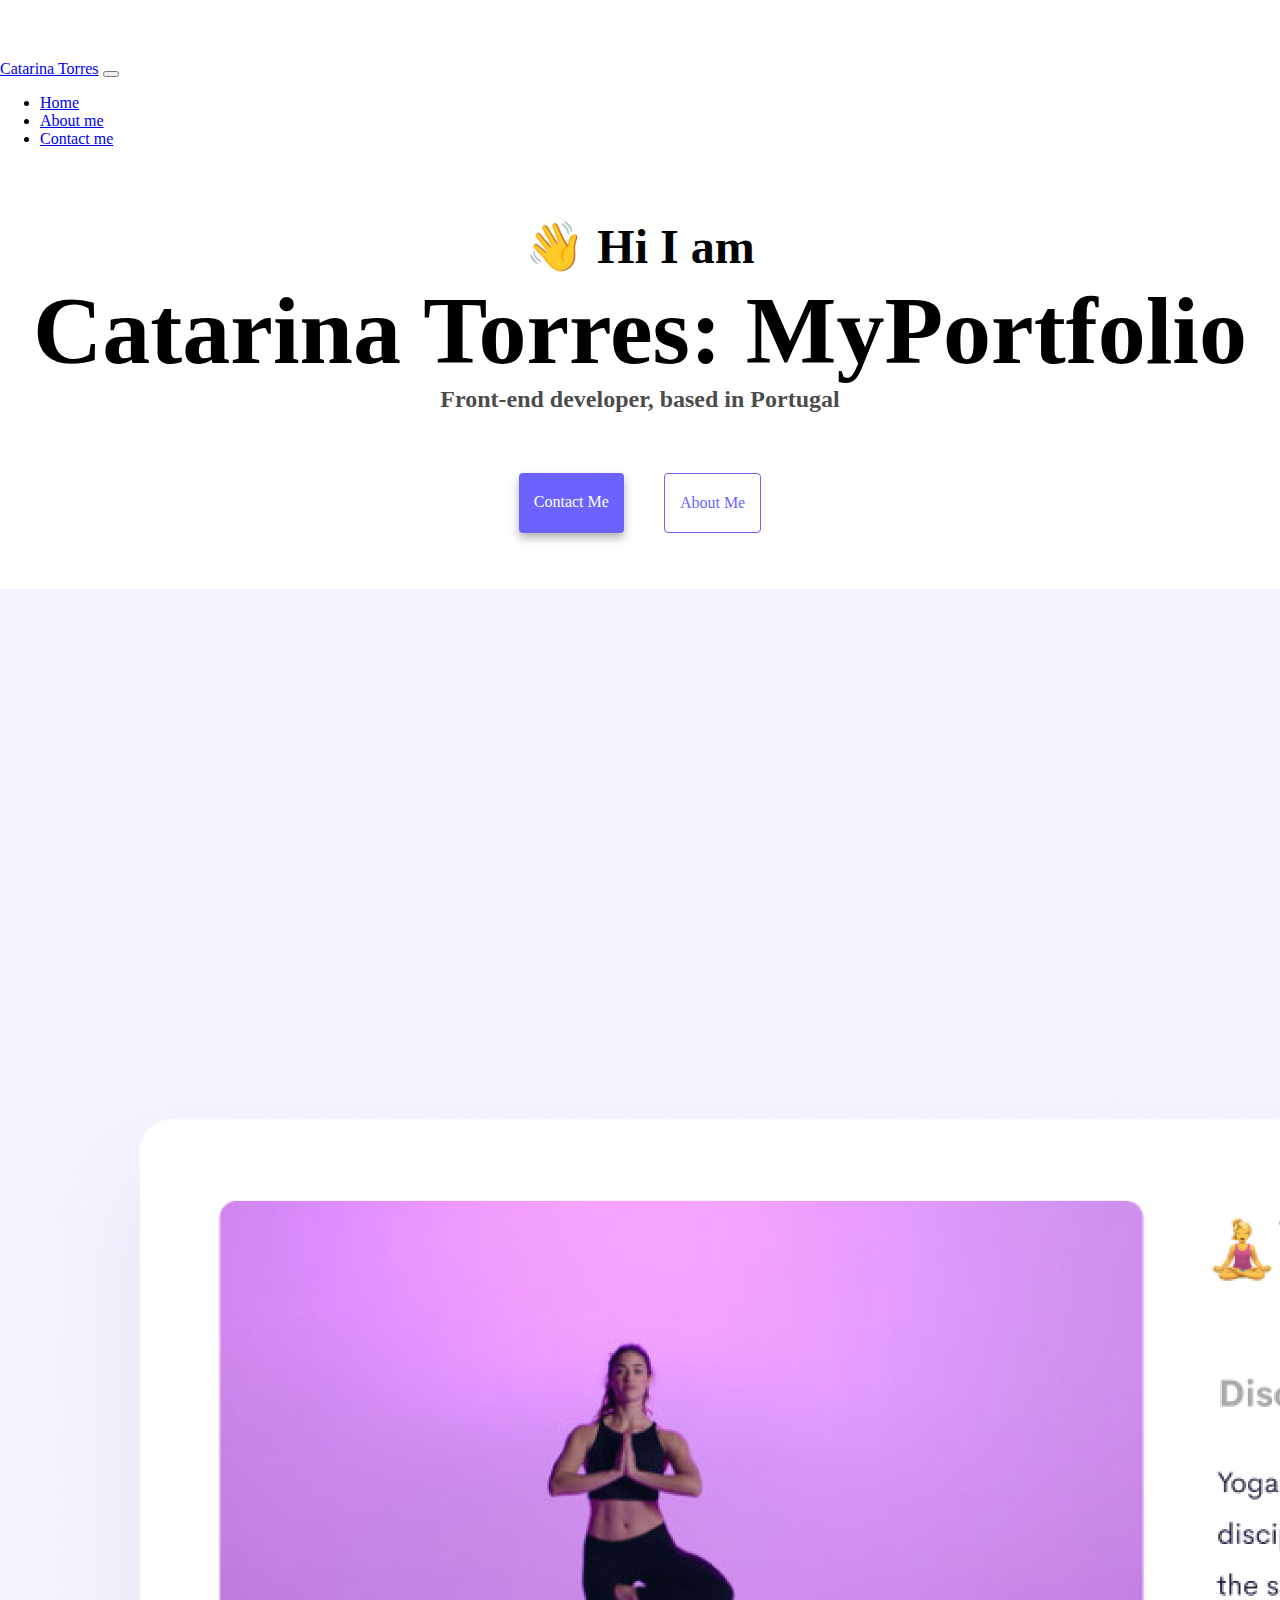
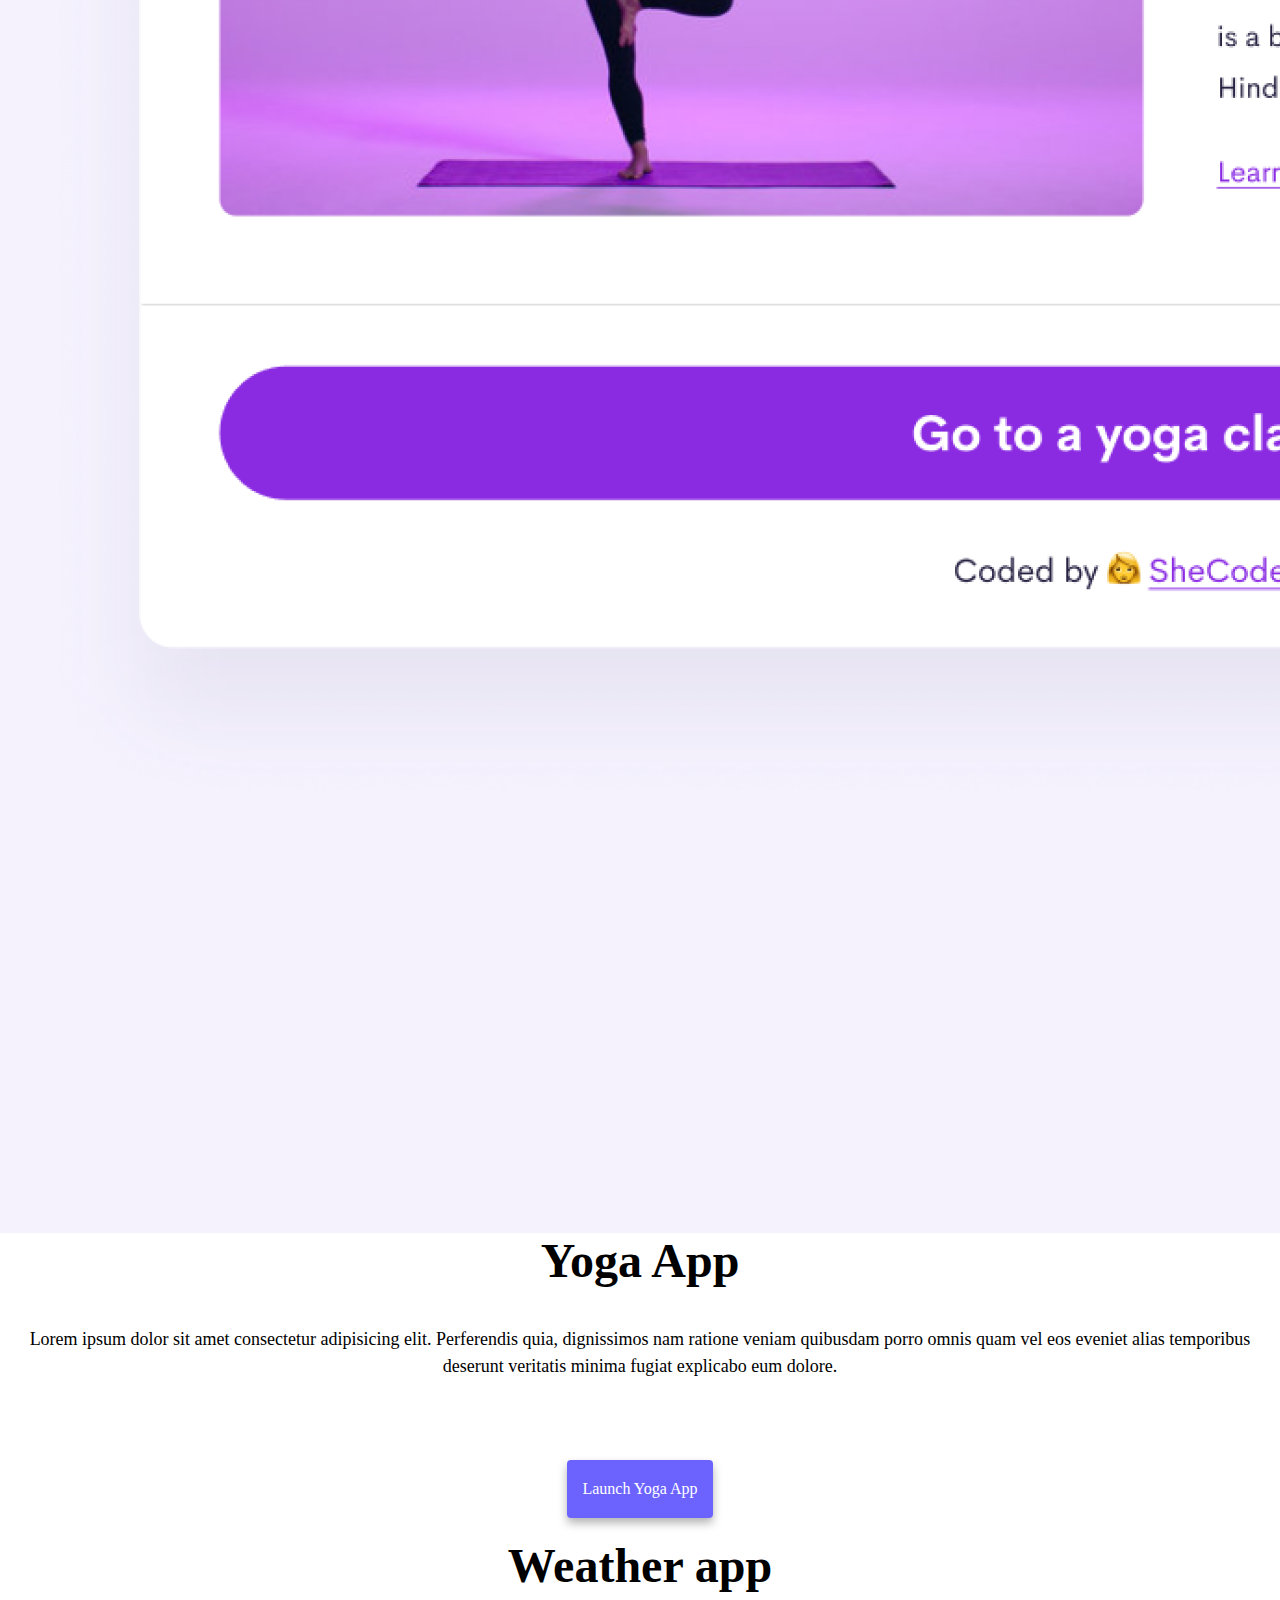
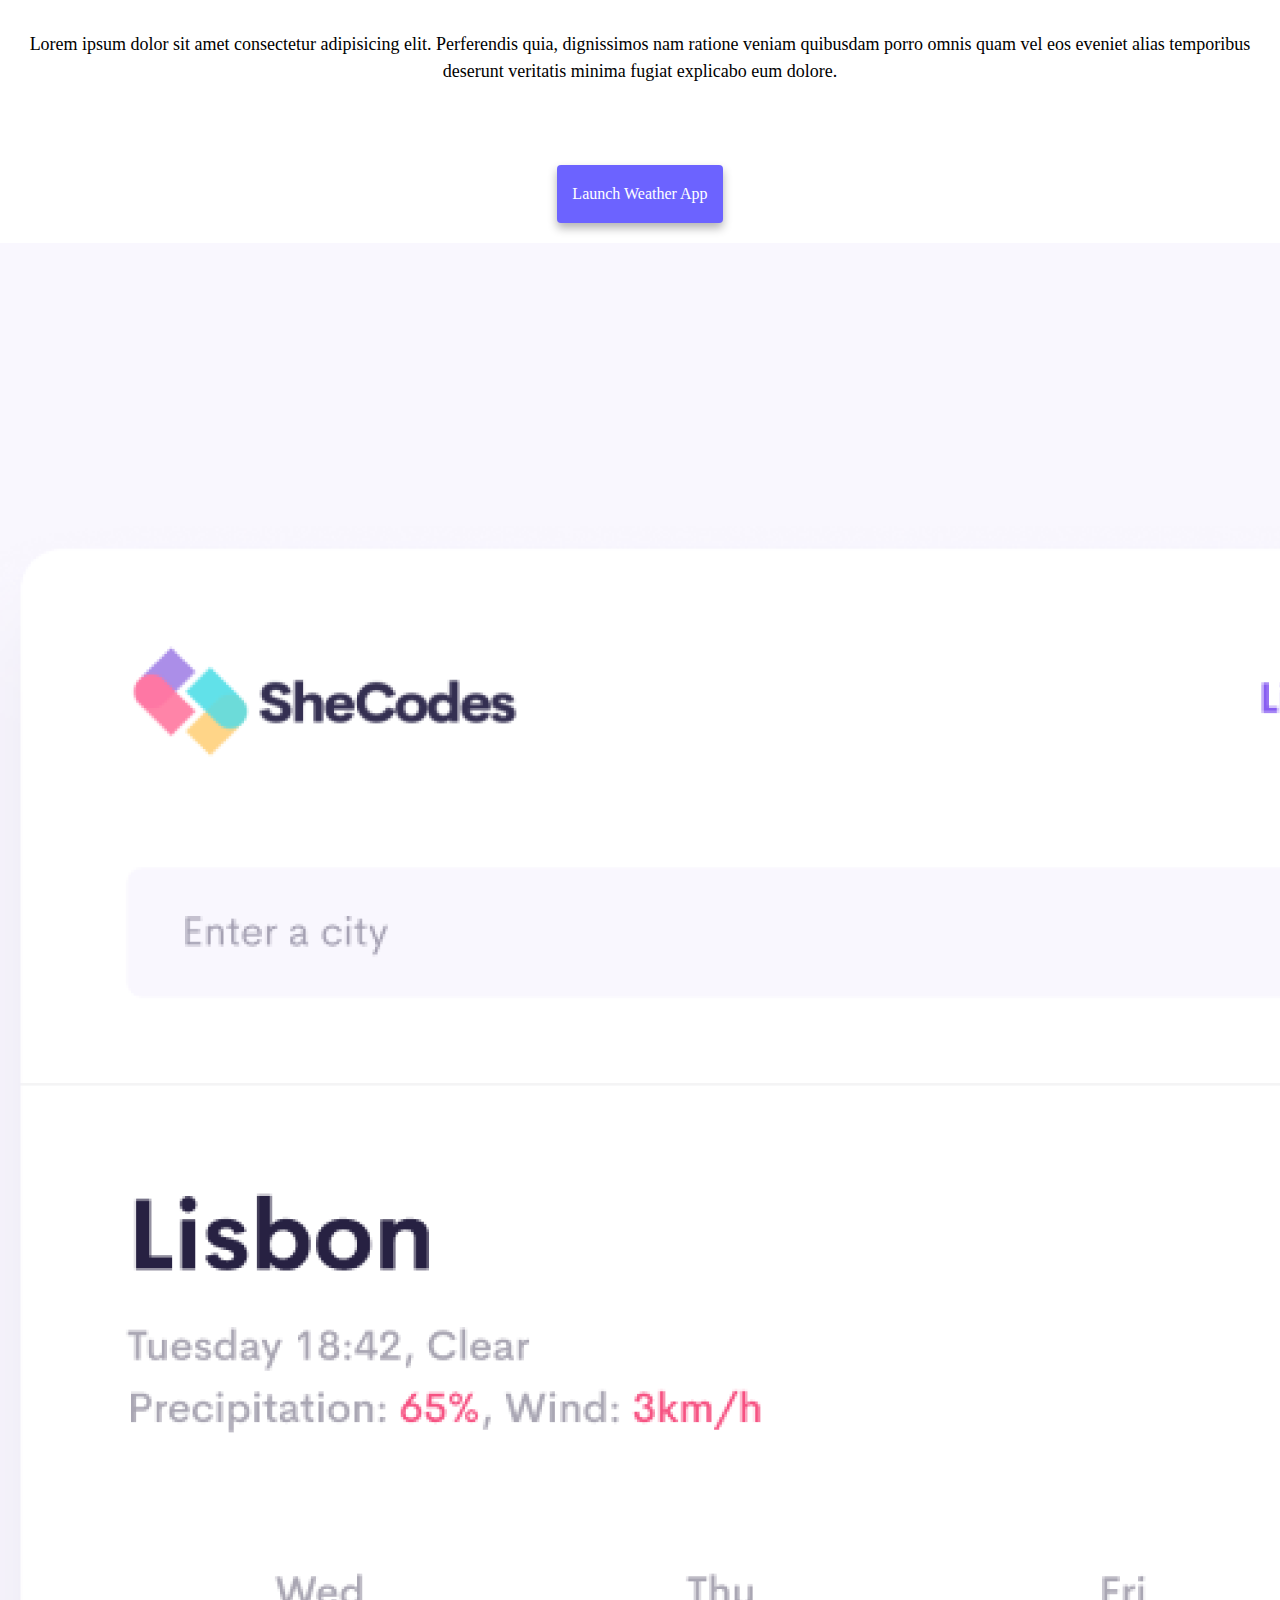
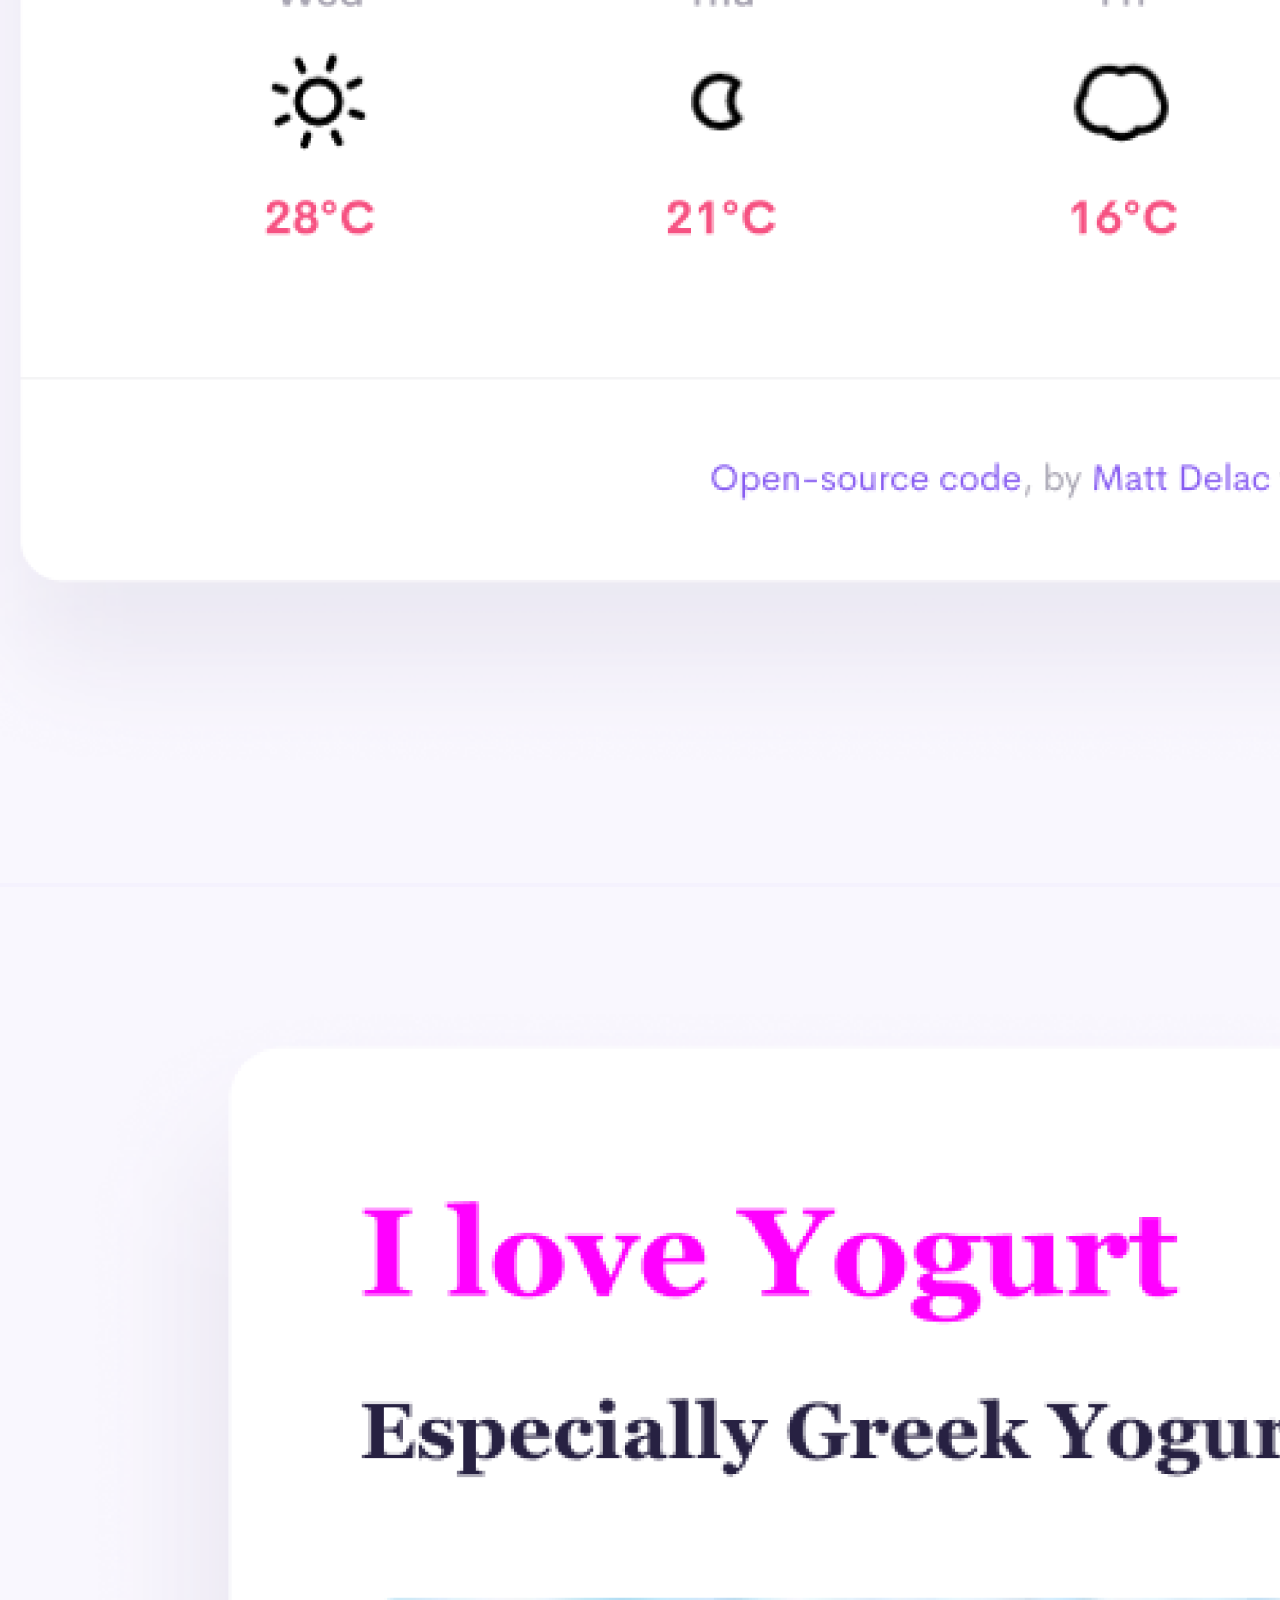
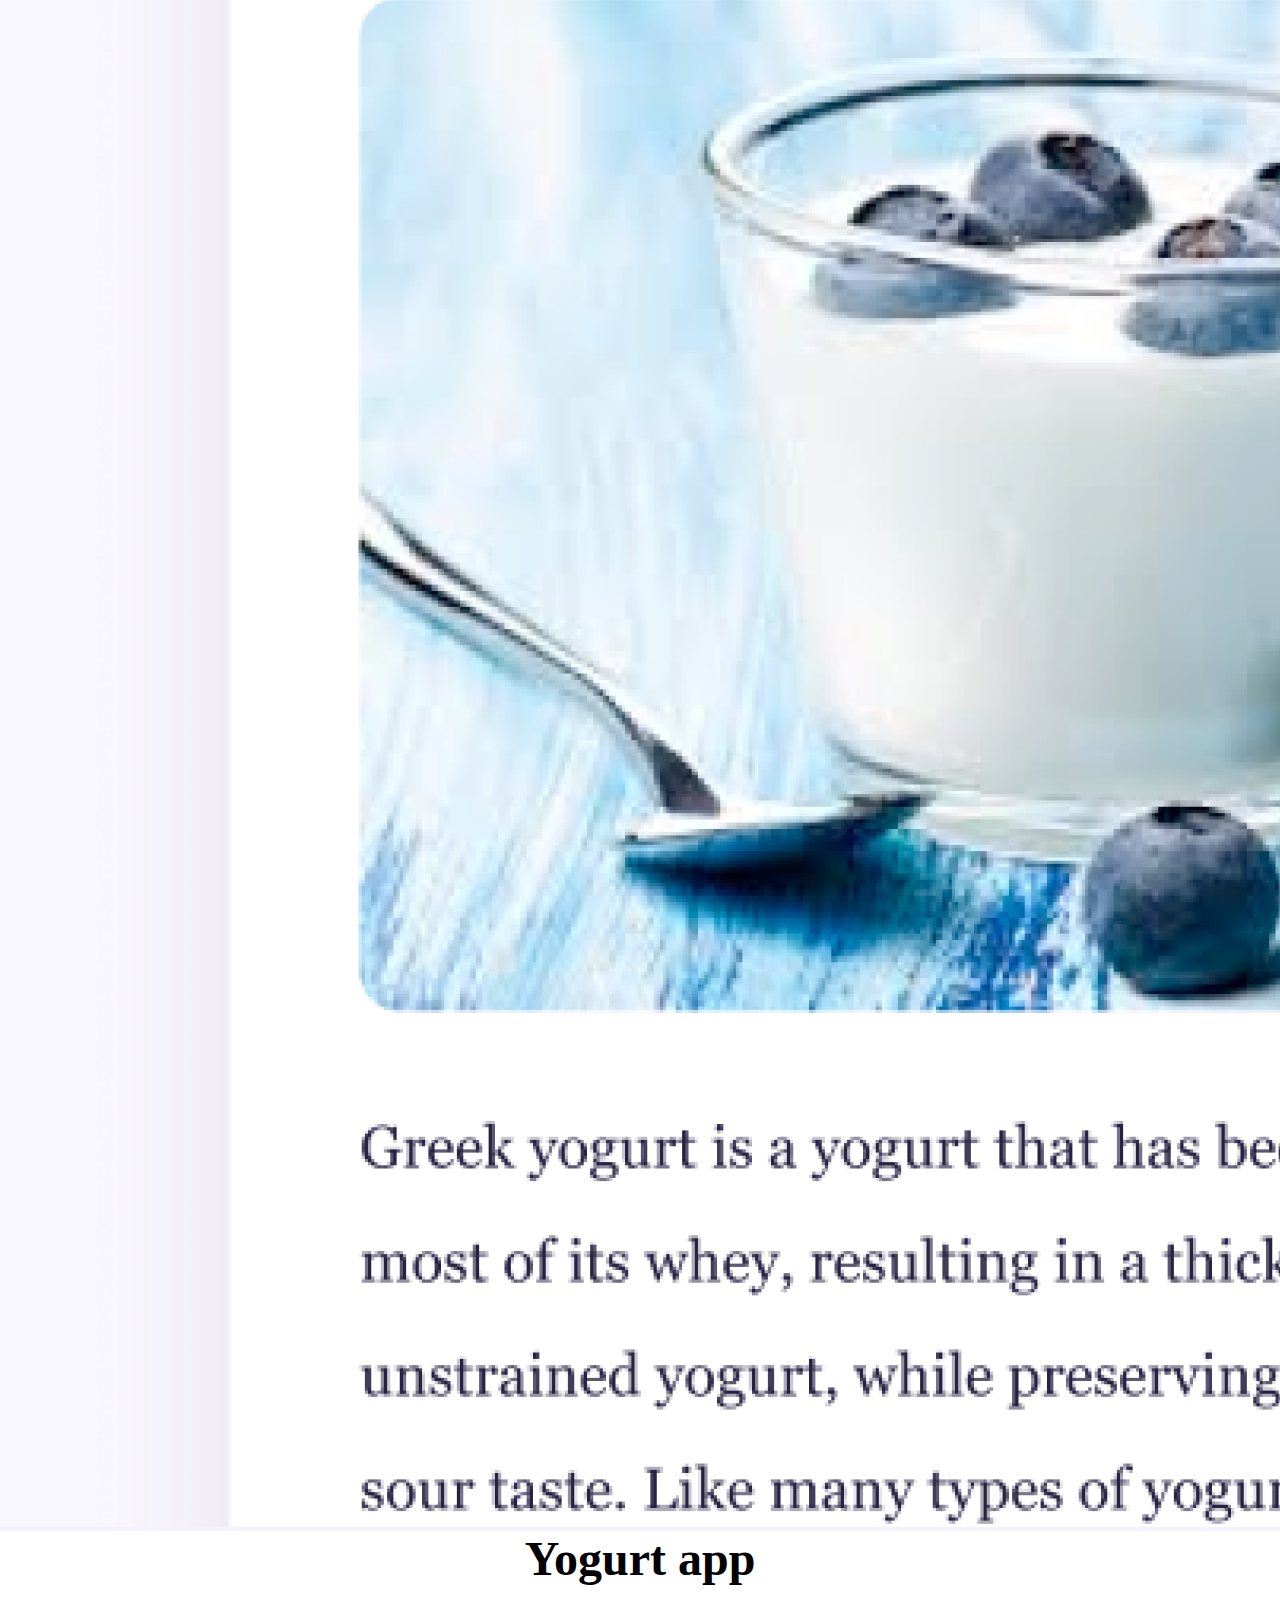
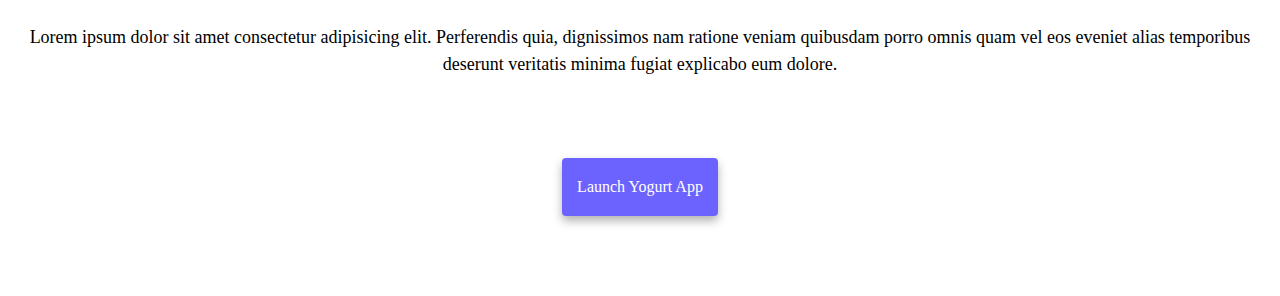
<file: index.html>
<!DOCTYPE html>
<html lang="en">

<head>
    <meta charset="UTF-8" />
    <meta http-equiv="X-UA-Compatible" content="IE=edge" />
    <meta name="viewport" content="width=device-width, initial-scale=1.0" />
    <meta name="description" content="Portofolio app's & inspiration by portuguese developer, Catarina Torres" />
    <title>Catarina Torres: My.Portfolio</title>
    <link href="https://cdn.jsdelivr.net/npm/bootstrap@5.1.0/dist/css/bootstrap.min.css" rel="stylesheet" integrity="sha384-KyZXEAg3QhqLMpG8r+8fhAXLRk2vvoC2f3B09zVXn8CA5QIVfZOJ3BCsw2P0p/We" crossorigin="anonymous" />
    <link rel="stylesheet" href="src/styles.css" />
</head>

<body>
    <nav class="navbar navbar-expand-lg navbar-light bg-light fixed-top">
        <div class="container-fluid">
            <a class="navbar-brand" href="/" title="Home">Catarina Torres</a>
            <button class="navbar-toggler" type="button" data-bs-toggle="collapse" data-bs-target="#navbarSupportedContent" aria-controls="navbarSupportedContent" aria-expanded="false" aria-label="Toggle navigation">
          <span class="navbar-toggler-icon"></span>
        </button>
            <div class="collapse navbar-collapse" id="navbarSupportedContent">
                <ul class="navbar-nav me-auto mb-2 mb-lg-0">
                    <li class="nav-item">
                        <a class="nav-link active" aria-current="page" href="/" title="Home">Home</a
              >
            </li>
            <li class="nav-item">
              <a class="nav-link" href="/about.html" title="About Catarina"
                >About me</a
              >
            </li>
            <li class="nav-item">
              <a
                class="nav-link"
                href="/about.html#contact"
                title="Contact Catarina"
                >Contact me</a
              >
            </li>
          </ul>
        </div>
      </div>
    </nav>
    <br />
    <br />
    <br />

    <h2 class="text-center">👋 Hi I am</h2>
    <h1 class="text-center">Catarina Torres: MyPortfolio</h1>
    <h3 class="text-center">Front-end developer, based in Portugal</h3>
    <div class="navigation-links text-center">
      <a
        href="/about.html#contact"
        class="contact-link"
        title="Contact Catarina"
        >Contact me</a
      >
      <a href="/about.html" class="about-link" title="About Catarina"
        >About me</a
      >
    </div>
    <br /><br />

    <div class="container">
      <div class="row">
        <div class="col-md-6 img-surround">
          <img
            src="/images/yoga.png"
            class="img-fluid rounded"
            alt="Photo of Yoga App"
          />
        </div>
        <div class="col-md-6">
          <h2>Yoga App</h2>
          <p>
            Lorem ipsum dolor sit amet consectetur adipisicing elit. Perferendis
            quia, dignissimos nam ratione veniam quibusdam porro omnis quam vel
            eos eveniet alias temporibus deserunt veritatis minima fugiat
            explicabo eum dolore.
          </p>
          <div class="navigation-links">
            <a
              href="#"
              class="contact-link justify-center"
              title="Launch Yoga App"
              >Launch Yoga App</a
            >
          </div>
        </div>
      </div>
      <div class="row mt-5">
        <div class="col-md-6">
          <h2>Weather app</h2>
          <p>
            Lorem ipsum dolor sit amet consectetur adipisicing elit. Perferendis
            quia, dignissimos nam ratione veniam quibusdam porro omnis quam vel
            eos eveniet alias temporibus deserunt veritatis minima fugiat
            explicabo eum dolore.
          </p>
          <div class="navigation-links">
            <a
              href="#"
              class="contact-link justify-center"
              title="Launch Weather App"
              >Launch Weather App</a
            >
          </div>
        </div>
        <div class="col-md-6 img-surround">
          <img
            src="/images/weather.png"
            class="img-fluid rounded"
            alt="Photo of Weather App"
          />
        </div>
      </div>
      <div class="row mt-5">
        <div class="col-md-6 img-surround">
          <img
            src="/images/yogurt.png"
            class="img-fluid rounded"
            alt="Photo of Yogurt App"
          />
        </div>
        <div class="col-md-6">
          <h2>Yogurt app</h2>
          <p>
            Lorem ipsum dolor sit amet consectetur adipisicing elit. Perferendis
            quia, dignissimos nam ratione veniam quibusdam porro omnis quam vel
            eos eveniet alias temporibus deserunt veritatis minima fugiat
            explicabo eum dolore.
          </p>
          <div class="navigation-links">
            <a
              href="#"
              class="contact-link justify-center"
              title="Launch Yogur App"
              >Launch Yogurt App</a
            >
          </div>
        </div>
      </div>
    </div>
    <script
      src="https://cdn.jsdelivr.net/npm/bootstrap@5.1.0/dist/js/bootstrap.bundle.min.js"
      integrity="sha384-U1DAWAznBHeqEIlVSCgzq+c9gqGAJn5c/t99JyeKa9xxaYpSvHU5awsuZVVFIhvj"
      crossorigin="anonymous"
    ></script>
  </body>
</html>
</file>
<file: src/styles.css>
:root {
    --primary-color: #6c63ff;
    --secondary-color: #f5f2fe;
    --box-shadow: 0 5px 10px rgba(0, 0, 0, 0.3);
}

h1,
h2,
h3 {
    text-align: center;
    margin: 0;
}

h2 {
    font-size: 48px;
}

h3 {
    font-size: 24px;
    opacity: 0.7;
}

h1 {
    font-size: 96px;
}

p {
    padding: 20px;
    border-radius: 4px;
    font-size: 18px;
    line-height: 1.5;
    text-align: center;
}

@media (max-width: 576px) {
    h1 {
        font-size: 38px;
    }
    h2 {
        font-size: 24px;
    }
    h3 {
        font-size: 16px;
    }
    p {
        font-size: 14px;
    }
}

body {
    margin: 60px auto;
}

p {
    padding: 20px;
    border-radius: 4px;
    font-size: 18px;
    line-height: 1.5;
    text-align: center;
}

.img-surround {
    background: var(--secondary-color);
}

.box-shadow {
    box-shadow: var(--box-shadow);
}

.navigation-links {
    display: flex;
    margin-top: 40px;
    justify-content: center;
}

.navigation-links a {
    margin: 20px;
    border-radius: 4px;
    padding: 20px 15px;
    text-decoration: none;
    text-transform: capitalize;
}

.contact-link {
    background: var(--primary-color);
    box-shadow: var(--box-shadow);
    color: white;
}

.about-link {
    color: var(--primary-color);
    border: 1px solid var(--primary-color);
}

.about-paragraphs {
    display: flex;
    margin: 30px 0;
}

.about-paragraphs p {
    margin: 10px;
}

.email-link {
    display: flex;
    justify-content: center;
    color: var(--primary-color);
    font-size: 28px;
    text-decoration: none;
}

.email-link:hover {
    text-decoration: underline;
}
</file>
